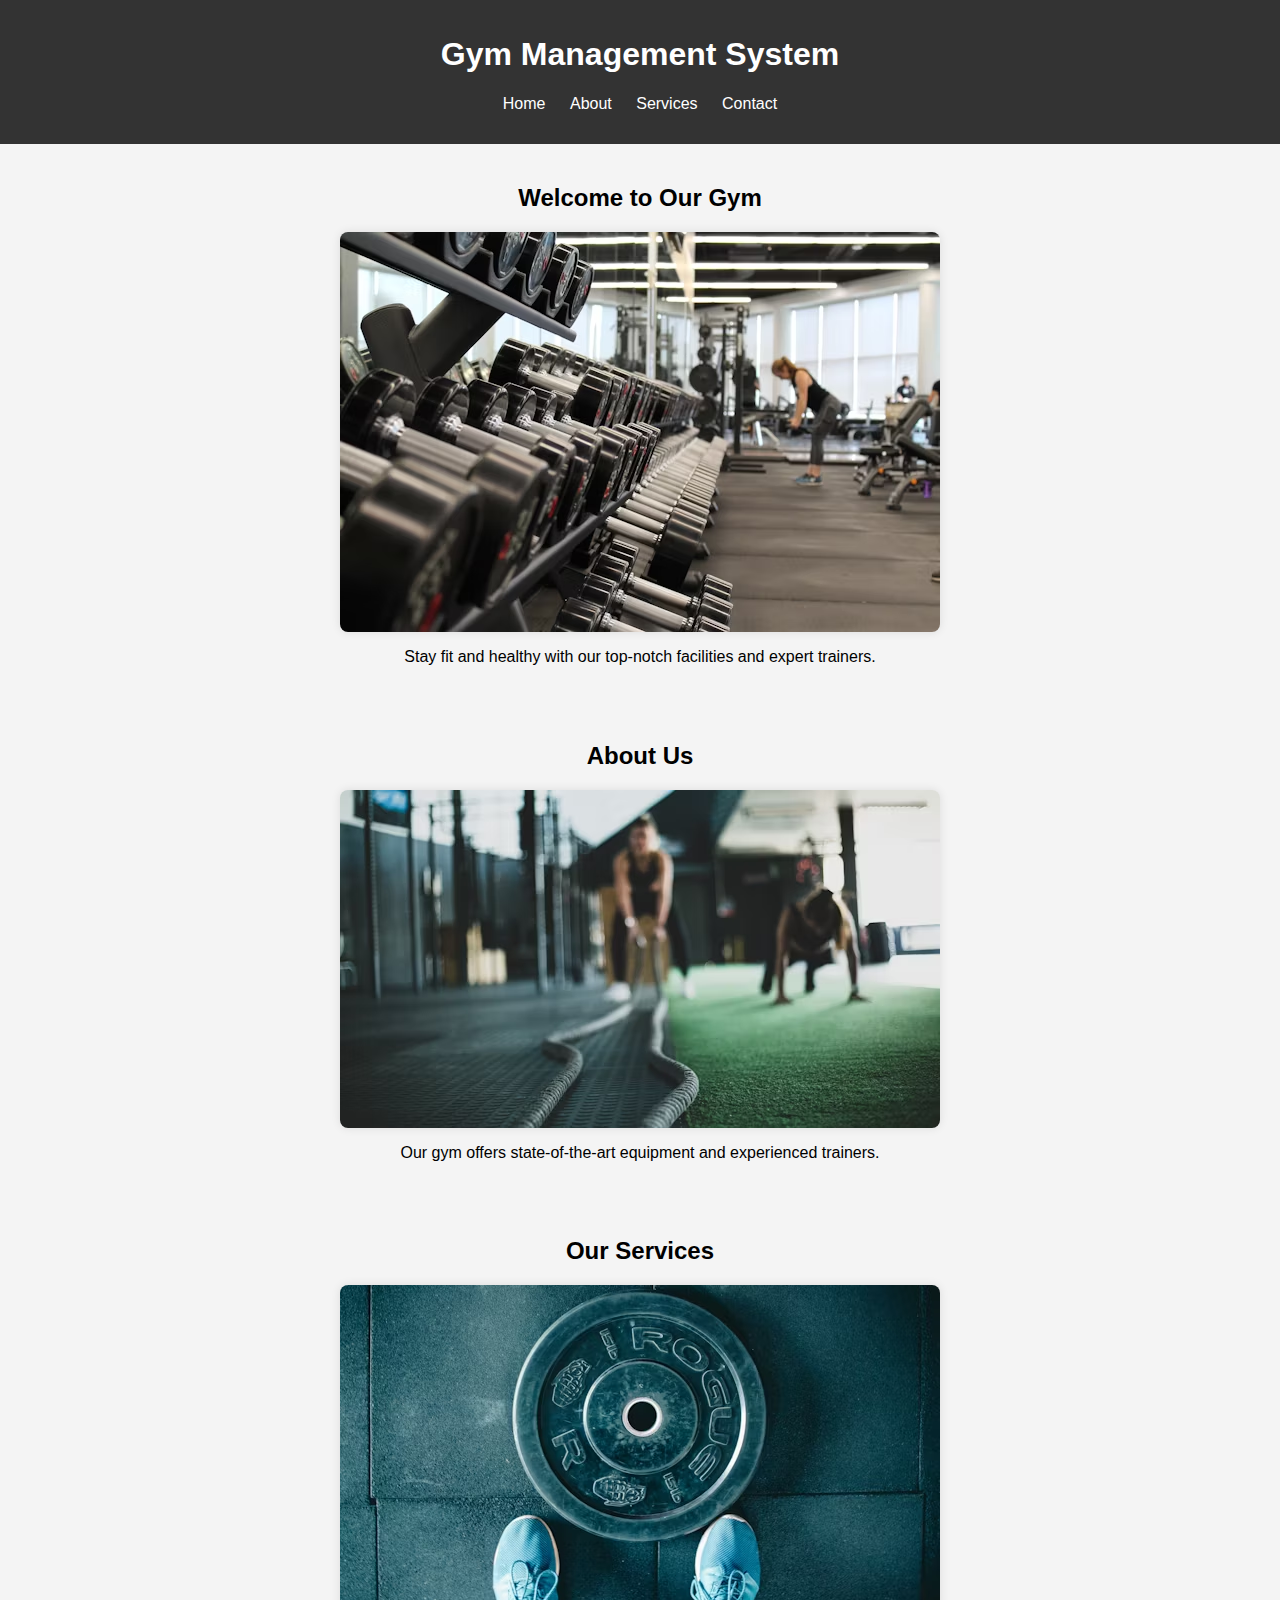
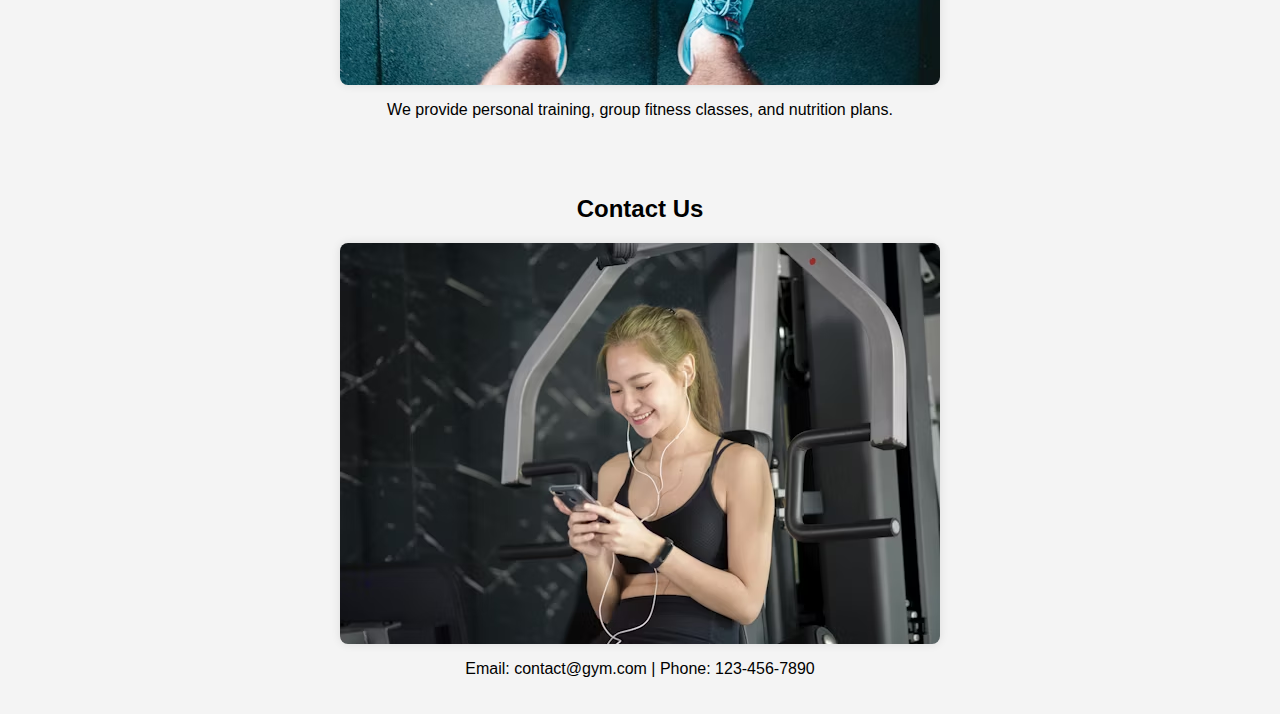
<file: index.html>
<!DOCTYPE html>
<html lang="en">
<head>
    <meta charset="UTF-8">
    <meta name="viewport" content="width=device-width, initial-scale=1.0">
    <title>Gym Management System</title>
    <link rel="stylesheet" href="style.css">
</head>
<body>

<header>
    <h1>Gym Management System</h1>
    <nav>
        <ul>
            <li><a href="#home">Home</a></li>
            <li><a href="#about">About</a></li>
            <li><a href="#services">Services</a></li>
            <li><a href="#contact">Contact</a></li>
        </ul>
    </nav>
</header>

<section id="home">
    <h2>Welcome to Our Gym</h2>
    <img src="Home.png" alt="Gym Home" class="section-image">
    <p>Stay fit and healthy with our top-notch facilities and expert trainers.</p>
</section>

<section id="about">
    <h2>About Us</h2>
    <img src="About.png" alt="About Gym" class="section-image">
    <p>Our gym offers state-of-the-art equipment and experienced trainers.</p>
</section>

<section id="services">
    <h2>Our Services</h2>
    <img src="Services.png" alt="Gym Services" class="section-image">
    <p>We provide personal training, group fitness classes, and nutrition plans.</p>
</section>

<section id="contact">
    <h2>Contact Us</h2>
    <img src="Contact.png" alt="Contact Gym" class="section-image">
    <p>Email: contact@gym.com | Phone: 123-456-7890</p>
</section>

</body>
</html>
</file>
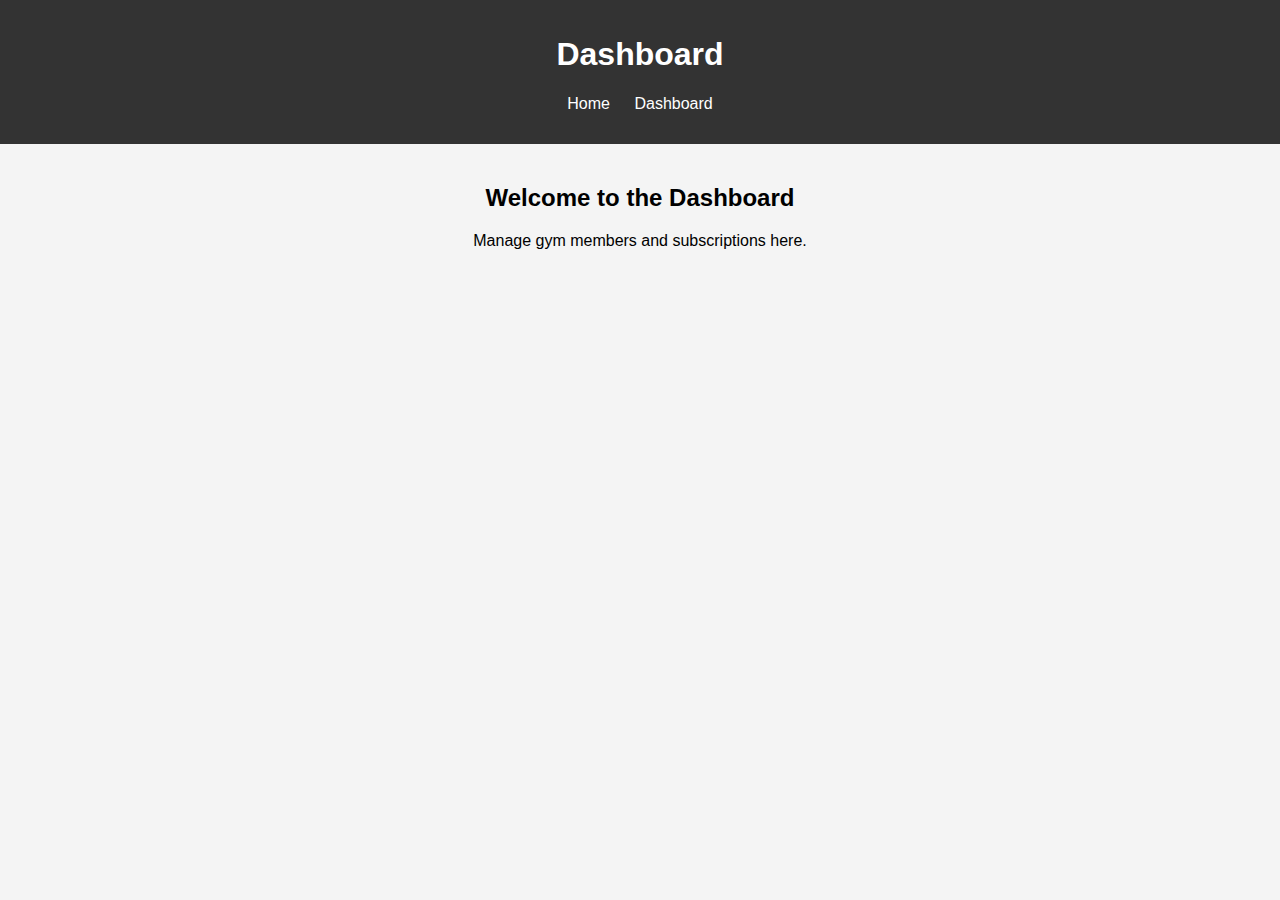
<file: dashboard.html>
<!DOCTYPE html>
<html lang="en">
<head>
    <meta charset="UTF-8">
    <meta name="viewport" content="width=device-width, initial-scale=1.0">
    <title>Dashboard</title>
    <link rel="stylesheet" href="style.css">
</head>
<body>
    <header>
        <h1>Dashboard</h1>
        <nav>
            <ul>
                <li><a href="index.html">Home</a></li>
                <li><a href="dashboard.html">Dashboard</a></li>
            </ul>
        </nav>
    </header>
    
    <section>
        <h2>Welcome to the Dashboard</h2>
        <p>Manage gym members and subscriptions here.</p>
    </section>
</body>
</html>
</file>
<file: style.css>
body {
    font-family: Arial, sans-serif;
    margin: 0;
    padding: 0;
    background-color: #f4f4f4;
}

header {
    background-color: #333;
    color: white;
    padding: 15px;
    text-align: center;
}

nav ul {
    list-style: none;
    padding: 0;
}

nav ul li {
    display: inline;
    margin: 0 10px;
}

nav ul li a {
    color: white;
    text-decoration: none;
}

nav ul li a:hover {
    text-decoration: underline;
    color: #ff9800;
}

section {
    padding: 20px;
    text-align: center;
}

/* Fixing the images */
.section-image {
    max-width: 100%;
    height: auto;
    display: block;
    margin: 10px auto;
    border-radius: 8px;
    box-shadow: 0 0 10px rgba(0, 0, 0, 0.1);
}

form {
    max-width: 300px;
    margin: auto;
    padding: 20px;
    background: white;
    border-radius: 5px;
    box-shadow: 0px 0px 10px rgba(0, 0, 0, 0.1);
}

input, button {
    width: 100%;
    padding: 10px;
    margin: 5px 0;
}
</file>
